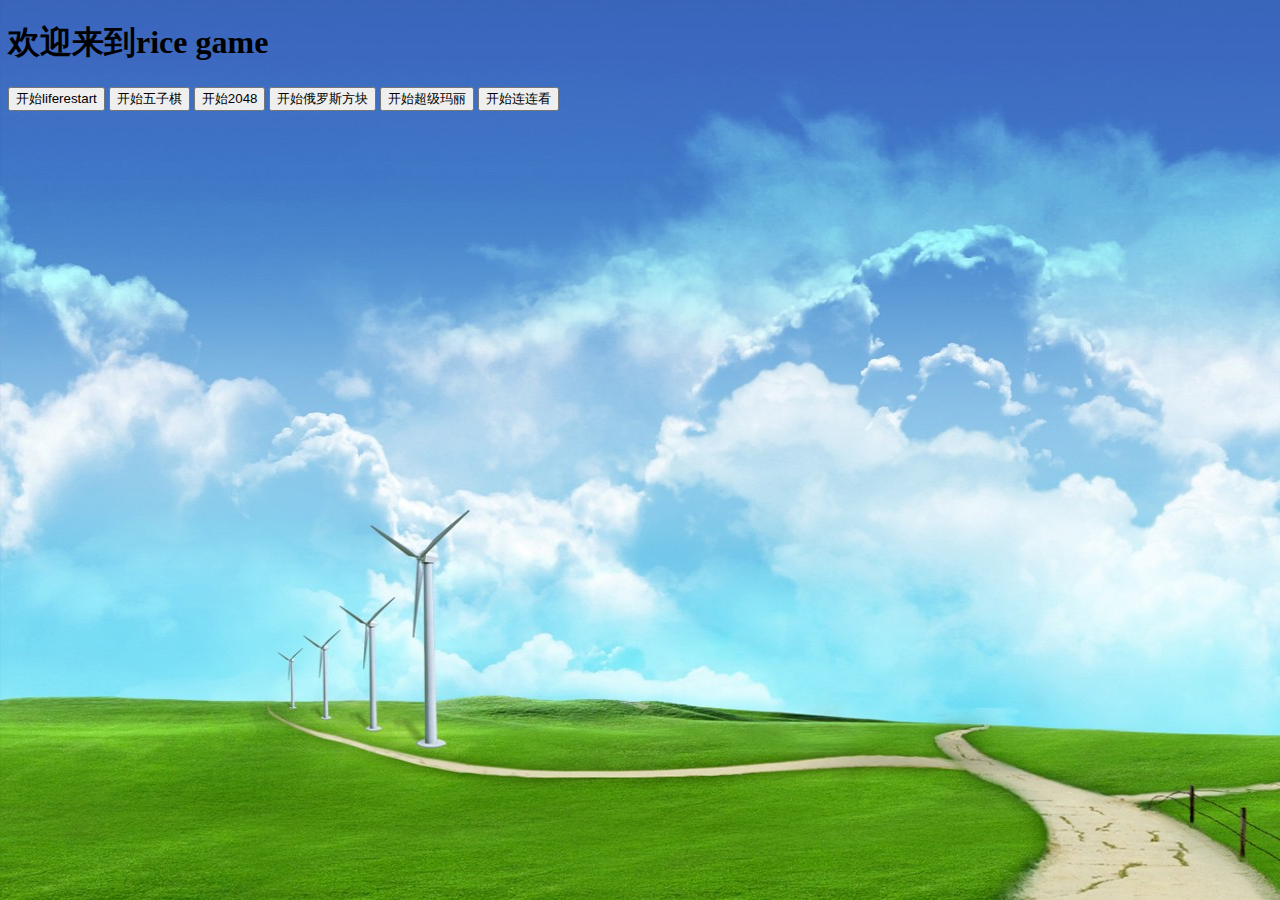
<file: index.html>
<!DOCTYPE html>
<html>
<head>
<meta charset="UTF-8">
<title>rice game</title>

<link rel="stylesheet" type="text/css" href="./css/background.css">
</head>

<h1>欢迎来到rice game</h1>


<button type="button" onclick=window.location.href="https://liferestart.rice666.com/view/">开始liferestart</button>

<button type="button" onclick=window.location.href="http://game.rice666.com/wzq/wzq.html">开始五子棋</button>

<button type="button" onclick=window.location.href="http://game.rice666.com/2048/2048.html">开始2048</button>

<button type="button" onclick=window.location.href="http://game.rice666.com/wlsfk/docs/index.html">开始俄罗斯方块</button>

<button type="button" onclick=window.location.href="http://game.rice666.com/Super-Mario/index.html">开始超级玛丽</button>

<button type="button" onclick=window.location.href="http://game.rice666.com/egret-game/index.html">开始连连看</button>



</html>
</file>
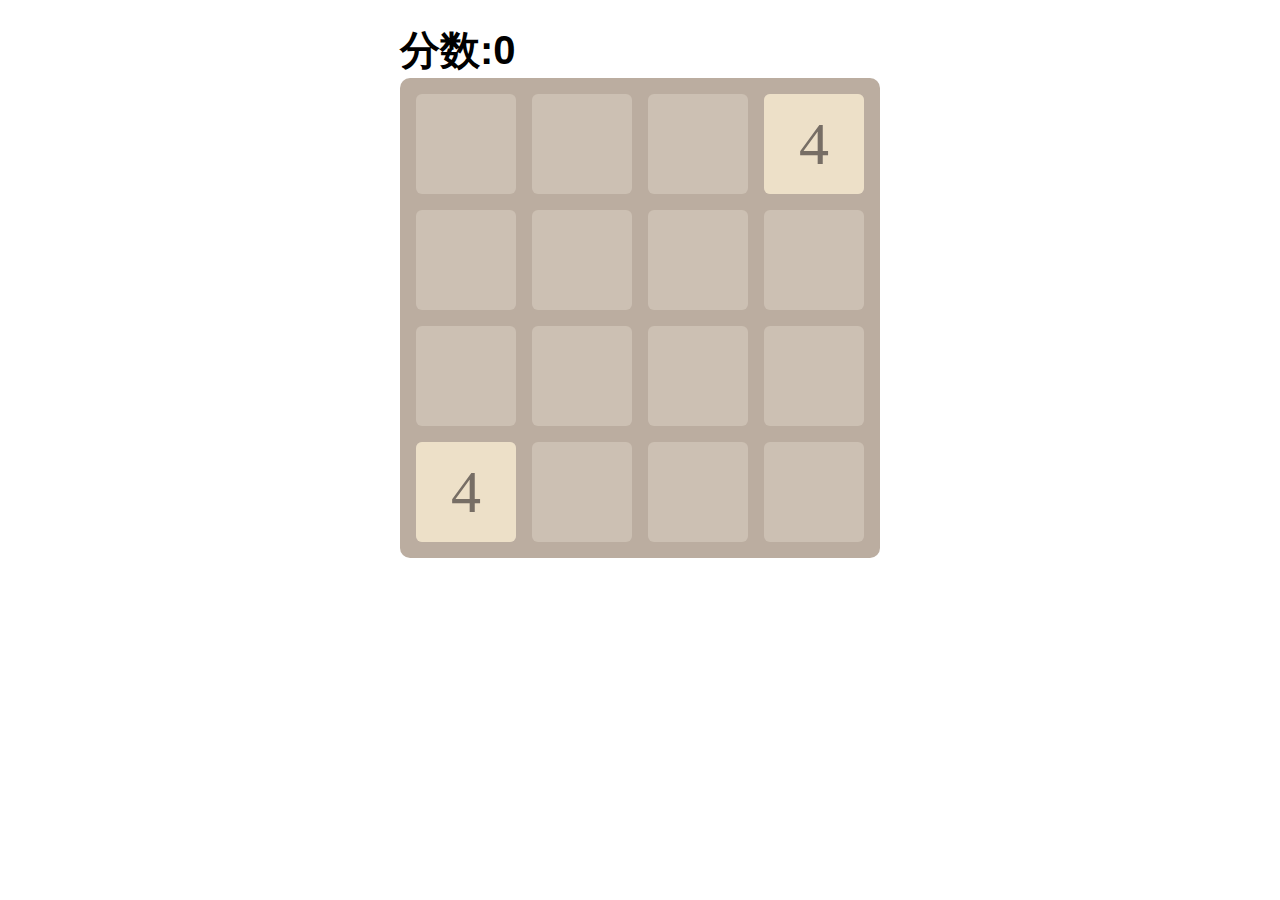
<file: 2048/2048.html>
<!DOCTYPE html>
<html>
 <head>
  <title>2048</title>
  <meta charset="utf-8" />
  <link rel="stylesheet" href="2048.css"/>
  <script src="2048.js"></script>
 </head>
 <body>
  <p>分数:<span id="score"></span></p>
  <div id="gridPanel">
  </div>
  <!--GameOver界面-->
  <div id="gameover">
    <div><!--灰色半透明背景--></div>
    <p><!--前景提示框-->
        Game Over!<br>
        分数:<span id="finalScore"></span><br>
        <a class="btn" id="restart" onclick="game.start()">Try again!</a>
    </p>
  </div>
 </body>
</html>
</file>
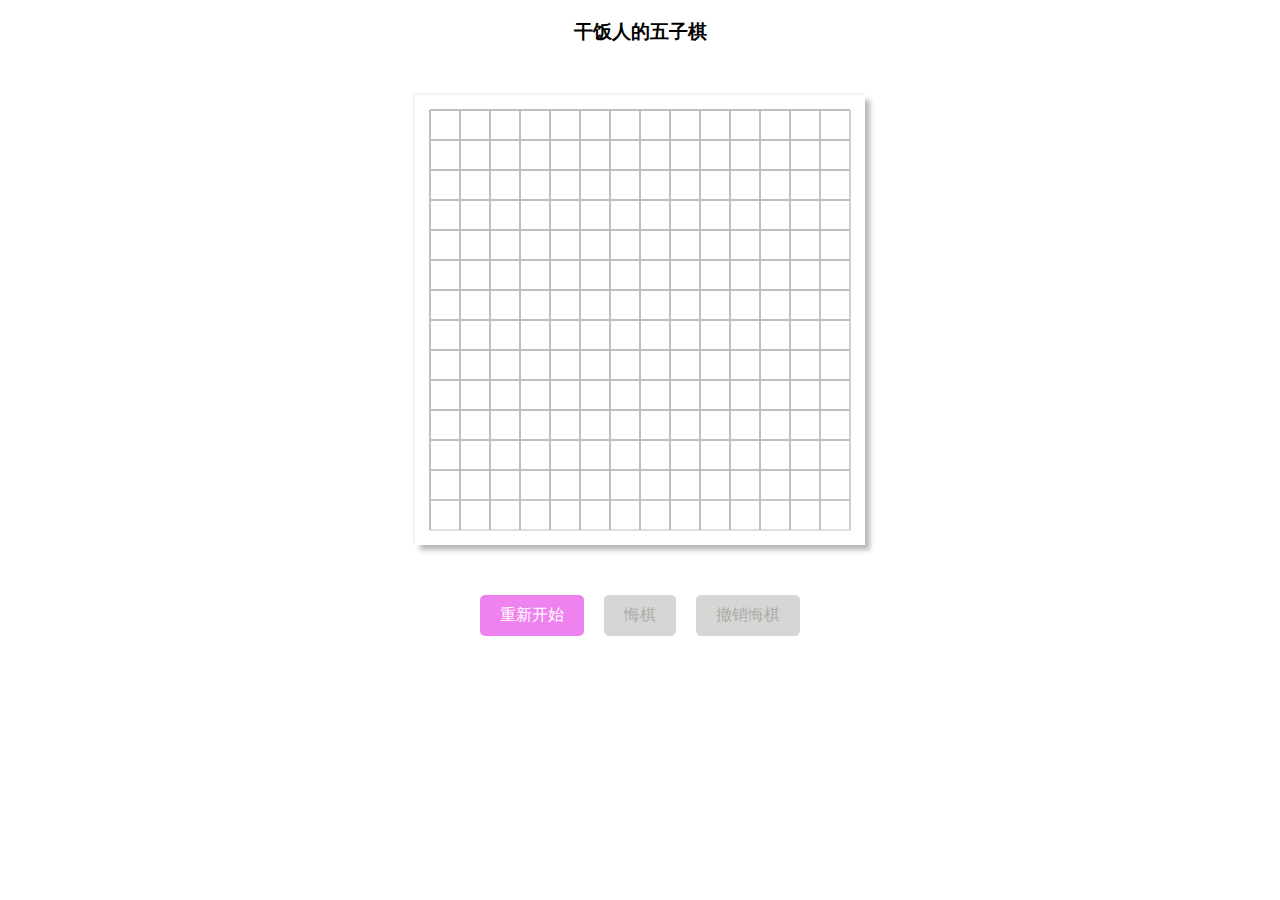
<file: wzq/wzq.html>
<!DOCTYPE html>
<html>
    <head>
        <meta charset="utf-8" />
        <title>五子棋</title>
        <style type='text/css'>
            canvas {
                display: block;
                margin: 50px auto;
                box-shadow: -2px -2px 2px #efefef, 5px 5px 5px #b9b9b9;
                cursor: pointer;
            }
            .btn-wrap { 
                display: flex; 
                flex-direction: row; 
                justify-content:center;
            }
            .btn-wrap div { 
                margin: 0 10px;
            }
            div>span {
                display: inline-block;
                padding: 10px 20px;
                color: #fff;
                background-color: #EE82EE;
                border-radius: 5px;
                cursor: pointer;
            }
            div.unable span { 
                background: #D6D6D4; 
                color: #adacaa;
            }
            #result-wrap {text-align: center;}
        </style>
    </head>
    <body>
        <h3 id="result-wrap">干饭人的五子棋</h3>
        <canvas id="chess" width="450px" height="450px"></canvas>
        <div class="btn-wrap">
            <div id='restart' class="restart">
                <span>重新开始</span>
            </div>
            <div id='goback' class="goback unable">
                <span>悔棋</span>
            </div>
            <div id='return' class="return unable">
                <span>撤销悔棋</span>
            </div>
        </div>
        <script type="text/javascript" charset="utf-8">
            var over = false;
            var me = true; //我
            var _nowi = 0, _nowj = 0; //记录自己下棋的坐标
            var _compi = 0, _compj = 0; //记录计算机当前下棋的坐标
            var _myWin = [], _compWin = []; //记录我，计算机赢的情况
            var backAble = false, returnAble = false; 
            var resultTxt = document.getElementById('result-wrap');
            var chressBord = [];//棋盘
            for(var i = 0; i < 15; i++){
                chressBord[i] = [];
                for(var j = 0; j < 15; j++){
                    chressBord[i][j] = 0;
                }
            }
            //赢法的统计数组
            var myWin = [];
            var computerWin = [];
            //赢法数组
            var wins = [];
            for(var i = 0; i < 15; i++){
                wins[i] = [];
                for(var j = 0; j < 15; j++){
                    wins[i][j] = [];
                }
            }
            var count = 0; //赢法总数
            //横线赢法
            for(var i = 0; i < 15; i++){
                for(var j = 0; j < 11; j++){
                    for(var k = 0; k < 5; k++){
                        wins[i][j+k][count] = true;
                    }
                    count++;
                }
            }
            //竖线赢法
            for(var i = 0; i < 15; i++){
                for(var j = 0; j < 11; j++){
                    for(var k = 0; k < 5; k++){
                        wins[j+k][i][count] = true;
                    }
                    count++;
                }
            }
            //正斜线赢法
            for(var i = 0; i < 11; i++){
                for(var j = 0; j < 11; j++){
                    for(var k = 0; k < 5; k++){
                        wins[i+k][j+k][count] = true;
                    }
                    count++;
                }
            }
            //反斜线赢法
            for(var i = 0; i < 11; i++){ 
                for(var j = 14; j > 3; j--){
                    for(var k = 0; k < 5; k++){
                        wins[i+k][j-k][count] = true;
                    }
                    count++;
                }
            }
            // debugger;
            for(var i = 0; i < count; i++){
                myWin[i] = 0;
                _myWin[i] = 0;
                computerWin[i] = 0;
                _compWin[i] = 0;
            }
            var chess = document.getElementById("chess");
            var context = chess.getContext('2d');
            context.strokeStyle = '#bfbfbf'; //边框颜色
            var backbtn = document.getElementById("goback");
            var returnbtn = document.getElementById("return");
            window.onload = function(){
                drawChessBoard(); // 画棋盘
            }
            document.getElementById("restart").onclick = function(){
                window.location.reload();
            }
            // 我，下棋
            chess.onclick = function(e){
                if(over){
                    return;
                }
                if(!me){
                    return;
                }
                // 悔棋功能可用
                backbtn.className = backbtn.className.replace( new RegExp( "(\\s|^)unable(\\s|$)" )," " ); 
                var x = e.offsetX;
                var y = e.offsetY;
                var i = Math.floor(x / 30);
                var j = Math.floor(y / 30);
                _nowi = i;
                _nowj = j;
                if(chressBord[i][j] == 0){
                    oneStep(i,j,me);
                    chressBord[i][j] = 1; //我，已占位置        
                                
                    for(var k = 0; k < count; k++){ // 将可能赢的情况都加1
                        if(wins[i][j][k]){
                            // debugger;
                            myWin[k]++;
                            _compWin[k] = computerWin[k];
                            computerWin[k] = 6;//这个位置对方不可能赢了
                            if(myWin[k] == 5){
                                // window.alert('你赢了');
                                resultTxt.innerHTML = '恭喜，你赢了！';
                                over = true;
                            }
                        }
                    }
                    if(!over){
                        me = !me;
                        computerAI();
                    }
                }         
            }
            // 悔棋
            backbtn.onclick = function(e){
                if(!backAble) { return;}
                over = false;
                me = true;
                // resultTxt.innerHTML = 'o(╯□╰)o，悔棋中';
                // 撤销悔棋功能可用
                returnbtn.className = returnbtn.className.replace( new RegExp( "(\\s|^)unable(\\s|$)" )," " ); 
                // 我，悔棋
                chressBord[_nowi][_nowj] = 0; //我，已占位置 还原
                minusStep(_nowi, _nowj); //销毁棋子                                  
                for(var k = 0; k < count; k++){ // 将可能赢的情况都减1
                    if(wins[_nowi][_nowj][k]){
                        myWin[k]--;
                        computerWin[k] = _compWin[k];//这个位置对方可能赢
                    }
                }
                // 计算机相应的悔棋
                chressBord[_compi][_compj] = 0; //计算机，已占位置 还原
                minusStep(_compi, _compj); //销毁棋子                                  
                for(var k = 0; k < count; k++){ // 将可能赢的情况都减1
                    if(wins[_compi][_compj][k]){
                        computerWin[k]--;
                        myWin[k] = _myWin[i];//这个位置对方可能赢
                    }
                }
                resultTxt.innerHTML = '--益智五子棋--';
                returnAble = true;
                backAble = false;
            }
            // 撤销悔棋
            returnbtn.onclick = function(e){
                if(!returnAble) { return; }
                   // 我，撤销悔棋
                chressBord[_nowi][_nowj] = 1; //我，已占位置 
                oneStep(_nowi,_nowj,me);                              
                for(var k = 0; k < count; k++){ 
                    if(wins[_nowi][_nowj][k]){
                        myWin[k]++;
                        _compWin[k] = computerWin[k];
                        computerWin[k] = 6;//这个位置对方不可能赢
                    }
                    if(myWin[k] == 5){
                        resultTxt.innerHTML = '恭喜，你赢了！';
                        over = true;
                    }
                }
                // 计算机撤销相应的悔棋
                chressBord[_compi][_compj] = 2; //计算机，已占位置   
                oneStep(_compi,_compj,false);                               
                for(var k = 0; k < count; k++){ // 将可能赢的情况都减1
                    if(wins[_compi][_compj][k]){
                        computerWin[k]++;
                        _myWin[k] = myWin[k];
                        myWin[k] = 6;//这个位置对方不可能赢
                    }
                    if(computerWin[k] == 5){
                        resultTxt.innerHTML = 'o(╯□╰)o，计算机赢了，继续加油哦！';
                        over = true;
                    }
                }
                returnbtn.className += ' '+ 'unable';
                returnAble = false;
                backAble = true;
            }
            // 计算机下棋
            var computerAI = function (){
                var myScore = [];
                var computerScore = [];
                var max = 0;
                var u = 0, v = 0;
                for(var i = 0; i < 15; i++){
                    myScore[i] = [];
                    computerScore[i] = [];
                    for(var j = 0; j < 15; j++){
                        myScore[i][j] = 0;
                        computerScore[i][j] = 0;
                    }
                }
                for(var i = 0; i < 15; i++){
                    for(var j = 0; j < 15; j++){
                        if(chressBord[i][j] == 0){
                            for(var k = 0; k < count; k++){
                                if(wins[i][j][k]){
                                    if(myWin[k] == 1){
                                        myScore[i][j] += 200;
                                    }else if(myWin[k] == 2){
                                        myScore[i][j] += 400;
                                    }else if(myWin[k] == 3){
                                        myScore[i][j] += 2000;
                                    }else if(myWin[k] == 4){
                                        myScore[i][j] += 10000;
                                    }
                                    
                                    if(computerWin[k] == 1){
                                        computerScore[i][j] += 220;
                                    }else if(computerWin[k] == 2){
                                        computerScore[i][j] += 420;
                                    }else if(computerWin[k] == 3){
                                        computerScore[i][j] += 2100;
                                    }else if(computerWin[k] == 4){
                                        computerScore[i][j] += 20000;
                                    }                        
                                }
                            }
                            
                            if(myScore[i][j] > max){
                                max  = myScore[i][j];
                                u = i;
                                v = j;
                            }else if(myScore[i][j] == max){
                                if(computerScore[i][j] > computerScore[u][v]){
                                    u = i;
                                    v = j;    
                                }
                            }
                            
                            if(computerScore[i][j] > max){
                                max  = computerScore[i][j];
                                u = i;
                                v = j;
                            }else if(computerScore[i][j] == max){
                                if(myScore[i][j] > myScore[u][v]){
                                    u = i;
                                    v = j;    
                                }
                            }
                            
                        }
                    }
                }
                _compi = u;
                _compj = v;
                oneStep(u,v,false);
                chressBord[u][v] = 2;  //计算机占据位置
                for(var k = 0; k < count; k++){
                    if(wins[u][v][k]){
                        computerWin[k]++;
                        _myWin[k] = myWin[k];
                        myWin[k] = 6;//这个位置对方不可能赢了
                        if(computerWin[k] == 5){
                            resultTxt.innerHTML = 'o(╯□╰)o，计算机赢了，继续加油哦！';
                            over = true;
                        }
                    }
                }
                if(!over){
                    me = !me;
                }
                backAble = true;
                returnAble = false;
                var hasClass = new RegExp('unable').test(' ' + returnbtn.className + ' ');
                if(!hasClass) {
                    returnbtn.className += ' ' + 'unable';
                }
            }
            //绘画棋盘
            var drawChessBoard = function() {
                for(var i = 0; i < 15; i++){
                    context.moveTo(15 + i * 30 , 15);
                    context.lineTo(15 + i * 30 , 435);
                    context.stroke();
                    context.moveTo(15 , 15 + i * 30);
                    context.lineTo(435 , 15 + i * 30);
                    context.stroke();
                }
            }
            //画棋子
            var oneStep = function(i,j,me) {
                context.beginPath();
                context.arc(15 + i * 30, 15 + j * 30, 13, 0, 2 * Math.PI);// 画圆
                context.closePath();
                //渐变
                var gradient = context.createRadialGradient(15 + i * 30 + 2, 15 + j * 30 - 2, 13, 15 + i * 30 + 2, 15 + j * 30 - 2, 0);
                if(me){
                    gradient.addColorStop(0,'#0a0a0a');
                    gradient.addColorStop(1,'#636766');
                }else{
                    gradient.addColorStop(0,'#d1d1d1');
                    gradient.addColorStop(1,'#f9f9f9');
                }
                context.fillStyle = gradient;
                context.fill();
            }
            //销毁棋子
            var minusStep = function(i,j) {
                //擦除该圆
                context.clearRect((i) * 30, (j) * 30, 30, 30);
                // 重画该圆周围的格子
                context.beginPath();
                context.moveTo(15+i*30 , j*30);
                context.lineTo(15+i*30 , j*30 + 30);
                context.moveTo(i*30, j*30+15);
                context.lineTo((i+1)*30 , j*30+15);
    
                context.stroke();
            }
        </script>
    </body>
</html>
</file>
<file: css/background.css>
body {
    background-image: url("../static/3.jpeg");
    background-size:1980px 1080px;
}
</file>
<file: 2048/2048.css>
#gridPanel{
    width:480px; height:480px;
    margin:0 auto;
    background-color:#bbada0;
    border-radius:10px;
    position:relative;
}
.grid,.cell{
    width:100px; height:100px;
    border-radius:6px;
}
.grid{
    background-color:#ccc0b3;
    float:left;
    margin: 16px 0 0 16px;
}
.cell{
    position:absolute;
    text-align:center;
    line-height:100px;
    font-size:60px;
    color:#fff;
}
/*同一行拥有统一的top*/
#c00,#c01,#c02,#c03,#c04,#c05{top:16px}
#c10,#c11,#c12,#c13,#c14,#c15{top:132px}
#c20,#c21,#c22,#c23,#c24,#c25{top:248px}
#c30,#c31,#c32,#c33,#c34,#c35{top:364px}
#c40,#c41,#c42,#c43,#c44,#c45{top:480px}
#c50,#c51,#c52,#c53,#c54,#c55{top:596px}
/*同一列拥有统一的left*/
#c00,#c10,#c20,#c30,#c40,#c50{left:16px}
#c01,#c11,#c21,#c31,#c41,#c51{left:132px}
#c02,#c12,#c22,#c32,#c42,#c52{left:248px}
#c03,#c13,#c23,#c33,#c43,#c53{left:364px}
#c04,#c14,#c24,#c34,#c44,#c54{left:480px}
#c05,#c15,#c25,#c35,#c45,#c55{left:596px}

.n2{background-color:#eee3da}
.n4{background-color:#ede0c8}
.n8{background-color:#f2b179}
.n16{background-color:#f59563}
.n32{background-color:#f67c5f}
.n64{background-color:#f65e3b}
.n128{background-color:#edcf72}
.n256{background-color:#edcc61}
.n512{background-color:#9c0}
.n1024{background-color:#33b5e5}
.n2048{background-color:#09c}
.n4096{background-color:#a6c}
.n8192{background-color:#93c}
.n2,.n4{color:#776e65}
.n1024,.n2048,.n4096,.n8192{font-size:40px}

p{
    width:480px; margin:0 auto;
    font-family:Arial; font-weight:bold;
    font-size:40px; padding-top:15px;
}

/*设置游戏结束界面*/
#gameover{width:100%; height:100%;
    position:absolute; top:0; left:0;
    display:none;
}
#gameover div{width:100%; height:100%;
    background-color:#555; opacity:0.5;
}
#gameover p{width:300px; height:200px;
    border:1px solid #edcf72;
    line-height:1.6em;
    text-align:center;
    background-color:#fff;
    border-radius:10px;
    position:absolute;
    top:50%; left:50%;
    margin-top:-100px;
    margin-left:-150px;
}
.btn{padding:10px; border-radius:6px;
    background-color:#9f8b77; color:#fff; cursor:pointer;
}
</file>
